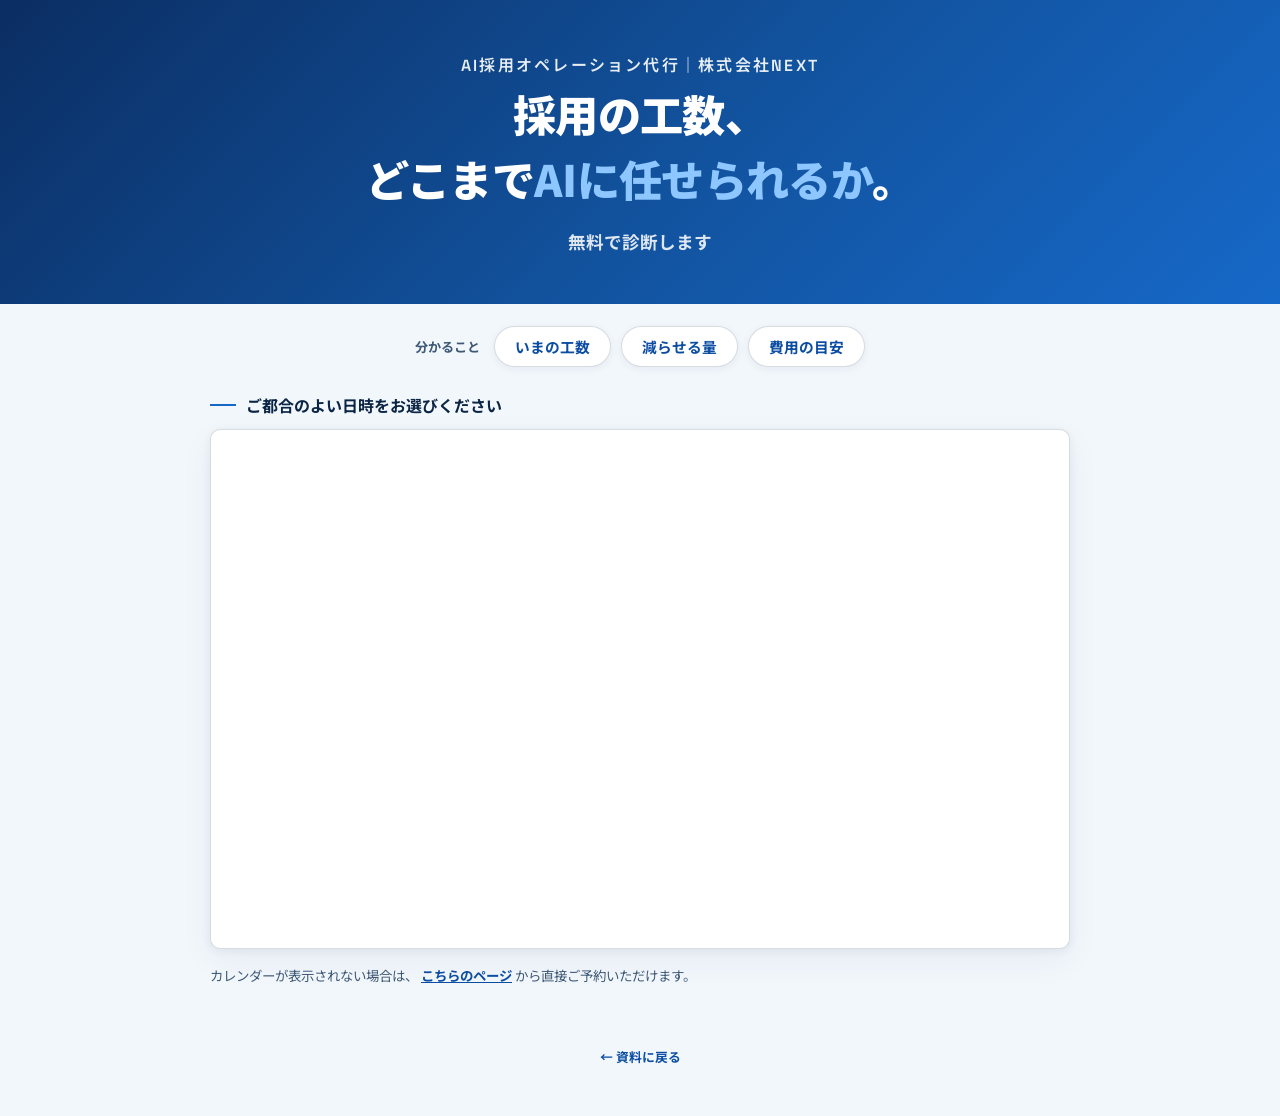
<file: yoyaku.html>
<!DOCTYPE html>
<html lang="ja">
<head>
<meta charset="utf-8">
<meta name="viewport" content="width=device-width, initial-scale=1">
<title>無料相談のご予約｜AI採用オペレーション代行｜株式会社NEXT</title>
<meta name="description" content="採用の工数をお伺いして、どれくらいAIに置き換えられるかを無料でご相談します。ご都合のよい日時をお選びください。">
<meta name="robots" content="noindex">
<link rel="preconnect" href="https://fonts.googleapis.com">
<link rel="preconnect" href="https://fonts.gstatic.com" crossorigin>
<link href="https://fonts.googleapis.com/css2?family=Space+Grotesk:wght@500;600;700&family=Noto+Sans+JP:wght@500;600;700;900&display=swap" rel="stylesheet">
<style>
  :root{
    --bg:#F2F7FC; --surface:#FFFFFF; --line:rgba(11,37,69,.16);
    --ink:#0B2545; --ink-dim:#3E5875;
    --accent:#1668C8; --accent-2:#0B4DA2; --navy:#0B2E63;
    --font-jp:"Noto Sans JP",sans-serif; --font-en:"Space Grotesk","Noto Sans JP",sans-serif;
  }
  *,*::before,*::after{ box-sizing:border-box; }
  body{
    margin:0; background:var(--bg); color:var(--ink);
    font-family:var(--font-jp); -webkit-font-smoothing:antialiased;
  }
  /* 上部：資料と同じ濃紺のブロック */
  .hd{
    background:linear-gradient(135deg,#0B2E63 0%,#12539F 55%,#1668C8 100%);
    color:#fff; padding:52px 24px 46px; text-align:center;
  }
  .hd-eyebrow{
    font-family:var(--font-en); font-size:.78rem; letter-spacing:.14em;
    color:rgba(255,255,255,.75); margin:0 0 14px;
  }
  .hd h1{
    margin:0 0 16px; font-size:clamp(1.7rem,4vw,2.7rem); font-weight:900;
    line-height:1.5; letter-spacing:-.015em;
  }
  .hd h1 .hl{ color:#8EC6FF; }
  .hd p{ margin:0; font-size:clamp(.9rem,1.6vw,1rem); font-weight:600; color:rgba(255,255,255,.9); line-height:1.8; }

  .hd-sub{ margin:0 !important; font-size:clamp(.95rem,1.7vw,1.1rem) !important; font-weight:700 !important; color:rgba(255,255,255,.86) !important; }

  /* 分かること：文章をやめて短い項目だけにする */
  .pts{
    max-width:900px; margin:22px auto 0; padding:0 20px;
    display:flex; align-items:center; justify-content:center; gap:10px; flex-wrap:wrap;
  }
  .pts-h{ font-size:.82rem; font-weight:700; color:var(--ink-dim); margin-right:4px; }
  .pt{
    background:var(--surface); border:1px solid var(--line); border-radius:100px;
    padding:9px 20px; font-size:.92rem; font-weight:700; color:var(--accent-2);
    box-shadow:0 2px 8px rgba(11,37,69,.06);
  }

  /* カレンダー本体。等倍で置くので操作が崩れない */
  .cal{
    max-width:900px; margin:26px auto 0; padding:0 20px 60px;
  }
  .cal-h{
    font-size:1rem; font-weight:700; margin:0 0 12px;
    display:flex; align-items:center; gap:10px;
  }
  .cal-h::before{ content:""; width:26px; height:2px; background:var(--accent); display:block; }
  .cal-box{
    background:var(--surface); border:1px solid var(--line); border-radius:10px;
    padding:16px; box-shadow:0 2px 10px rgba(11,37,69,.06), 0 12px 34px rgba(11,37,69,.05);
    min-height:520px;
  }
  .cal-fb{ margin:14px 0 0; font-size:.84rem; color:var(--ink-dim); line-height:1.8; }
  .cal-fb a{ color:var(--accent-2); font-weight:700; }

  .ft{ text-align:center; padding:0 20px 50px; font-size:.8rem; color:var(--ink-dim); }
  .ft a{ color:var(--accent-2); font-weight:700; text-decoration:none; }

  @media (max-width:760px){
    .pts{ gap:8px; }
    .hd{ padding:34px 18px 34px; }
  }
</style>
</head>
<body>

<header class="hd">
  <p class="hd-eyebrow">AI採用オペレーション代行｜株式会社NEXT</p>
  <h1>採用の工数、<br>どこまで<span class="hl">AIに任せられるか</span>。</h1>
  <p class="hd-sub">無料で診断します</p>
</header>

<section class="pts">
  <span class="pts-h">分かること</span>
  <span class="pt">いまの工数</span>
  <span class="pt">減らせる量</span>
  <span class="pt">費用の目安</span>
</section>

<main class="cal">
  <h2 class="cal-h">ご都合のよい日時をお選びください</h2>
  <div class="cal-box">
    <!-- TimeRex -->
    <div id="timerex_calendar" data-url="https://timerex.net/s/m.inoue_361c_6dde/3ffb8afc"></div>
  </div>
  <p class="cal-fb">
    カレンダーが表示されない場合は、
    <a href="https://timerex.net/s/m.inoue_361c_6dde/3ffb8afc" target="_blank" rel="noopener">こちらのページ</a>
    から直接ご予約いただけます。
  </p>
</main>

<footer class="ft">
  <a href="./">← 資料に戻る</a>
</footer>

<script id="timerex_embed" src="https://asset.timerex.net/js/embed.js"></script>
<script>
  // embed.js の読み込み完了を待ってから描画する（先に呼ぶと何も出ない）
  (function () {
    var tries = 0;
    (function go() {
      if (typeof TimerexCalendar === 'function') { TimerexCalendar(); return; }
      if (++tries > 40) return;          // 約8秒で諦め、上のリンクに誘導
      setTimeout(go, 200);
    })();
  })();
</script>

</body>
</html>
</file>
